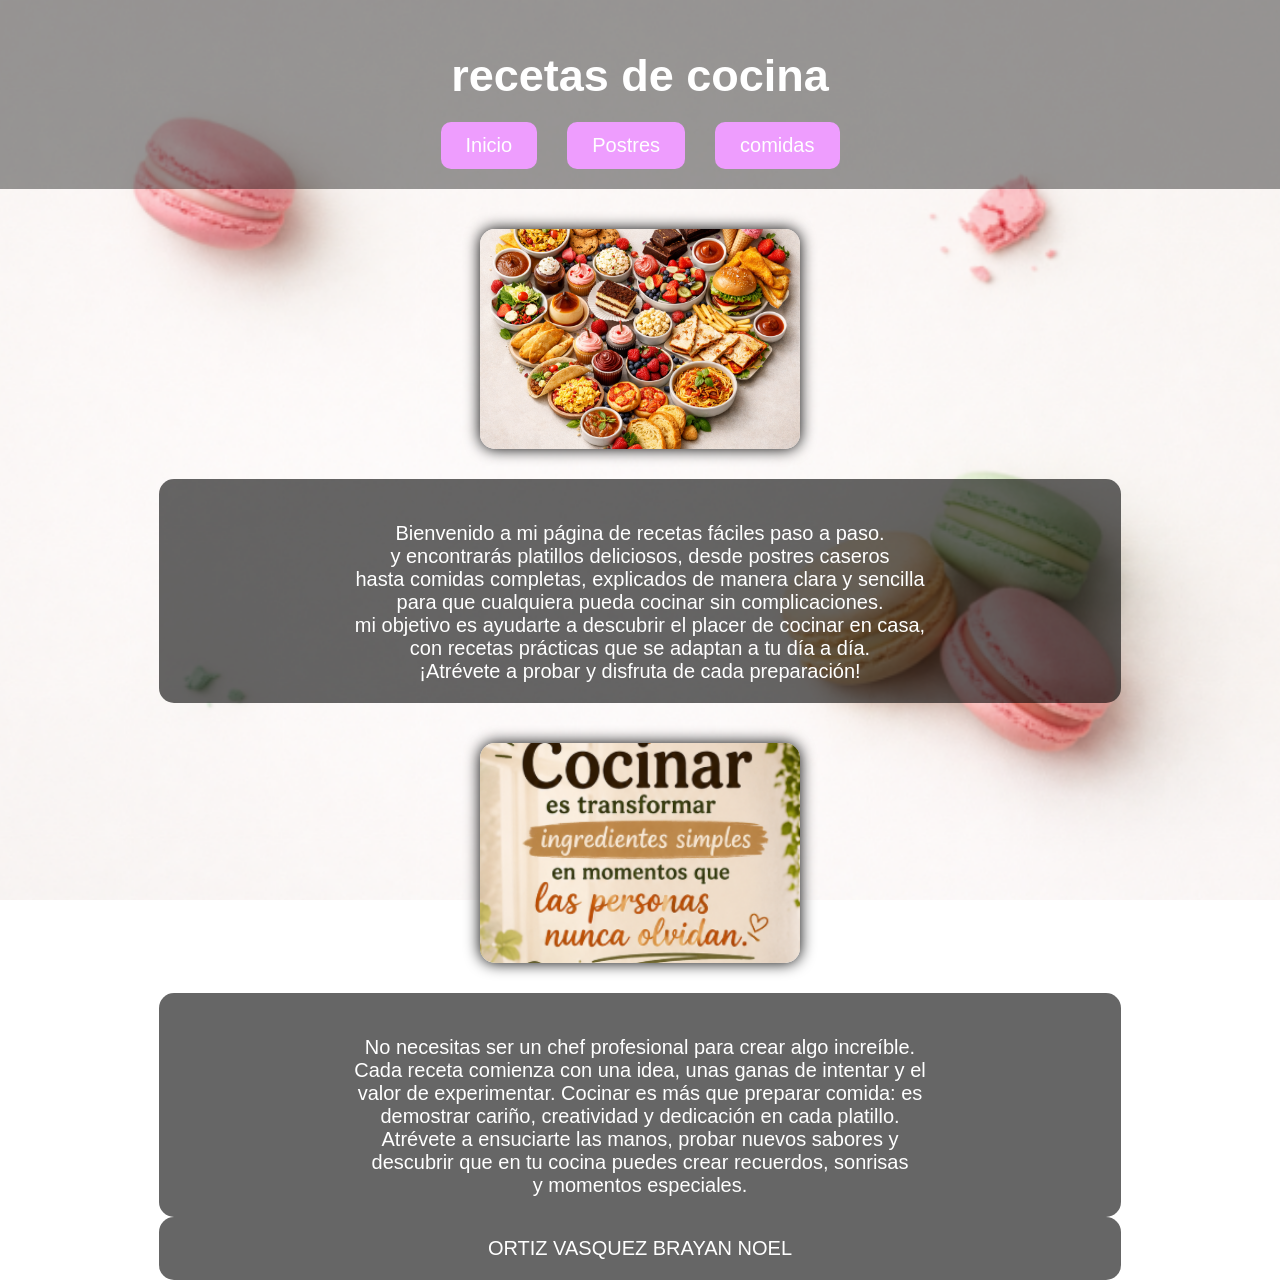
<file: index.html>
<html>
    <html lang="es">
    <head>
    <meta charset="UTF-8">
    <meta name="viewport" content="width=device-width, initial-scale=1.0">


        <title>receta de cocina</title>

            <link rel="stylesheet" href="css/estilos.css">

    </head>

    <body>

    <header>

    <h1 class="titulo">recetas de cocina</h1>

    <nav>
        <a href="index.html">Inicio</a>
        <a href="postres.html">Postres</a>
        <a href="comidas.html">comidas</a>
    </nav>

</header>

    <section class="contenido">

    <div class="imagenes">
    <img src="img/cora.png" alt="Receta de cocina">
    </div>
    <p>
        <br>Bienvenido a mi página de recetas fáciles paso a paso.
        <br>y encontrarás platillos deliciosos, desde postres caseros
        <br>hasta comidas completas, explicados de manera clara y sencilla
        <br>para que cualquiera pueda cocinar sin complicaciones.
        <br>mi objetivo es ayudarte a descubrir el placer de cocinar en casa,
        <br>con recetas prácticas que se adaptan a tu día a día.
        <br>¡Atrévete a probar y disfruta de cada preparación!
    </p>

    </section>


    <section class="contenido">

    <div class="imagenes">
    <img src="img/Screenshot 2026-05-21 004246.png" alt="Receta de cocina">
    </div>



    <p>
        <br>No necesitas ser un chef profesional para crear algo increíble.
        <br>Cada receta comienza con una idea, unas ganas de intentar y el
        <br>valor de experimentar. Cocinar es más que preparar comida: es
        <br>demostrar cariño, creatividad y dedicación en cada platillo.
        <br>Atrévete a ensuciarte las manos, probar nuevos sabores y 
        <br>descubrir que en tu cocina puedes crear recuerdos, sonrisas
        <br>y momentos especiales.
    </p>



    <p>
        ORTIZ VASQUEZ BRAYAN NOEL
    </p>

    </section>








</body>
</html>
</file>
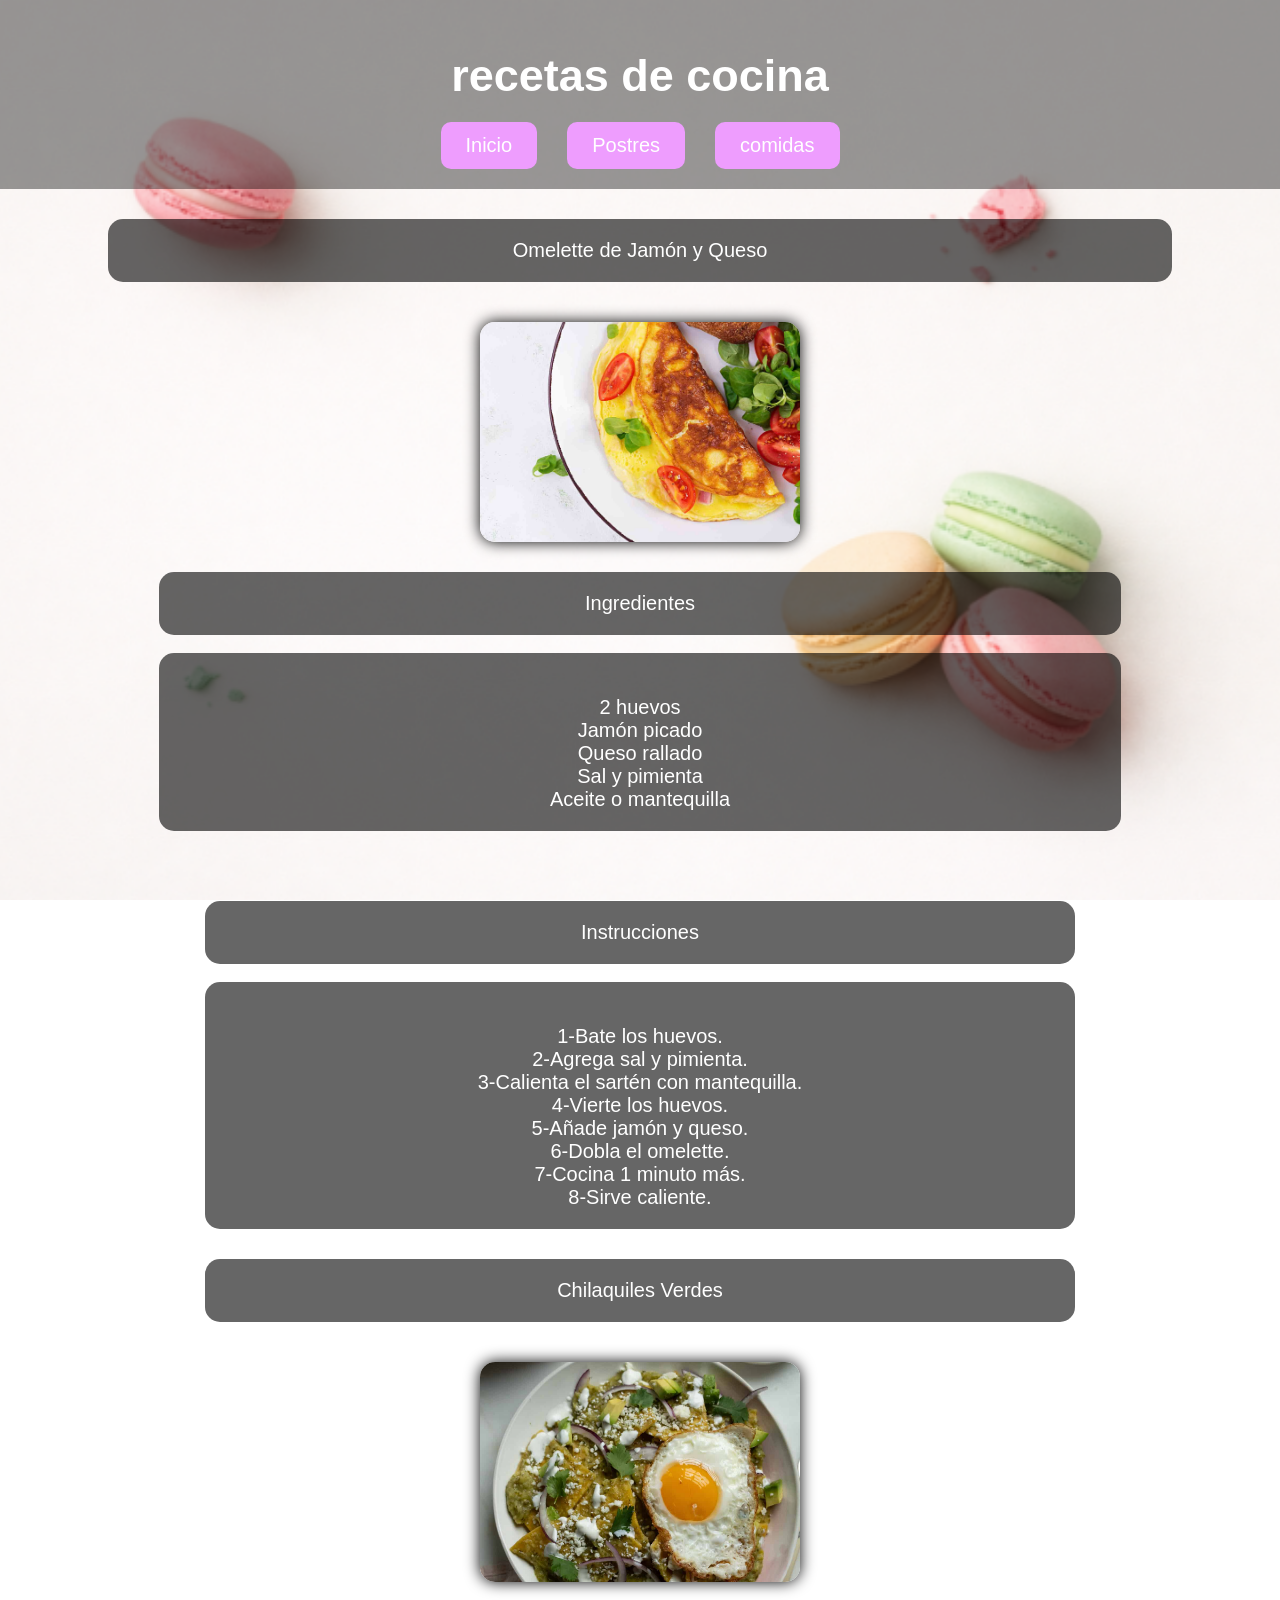
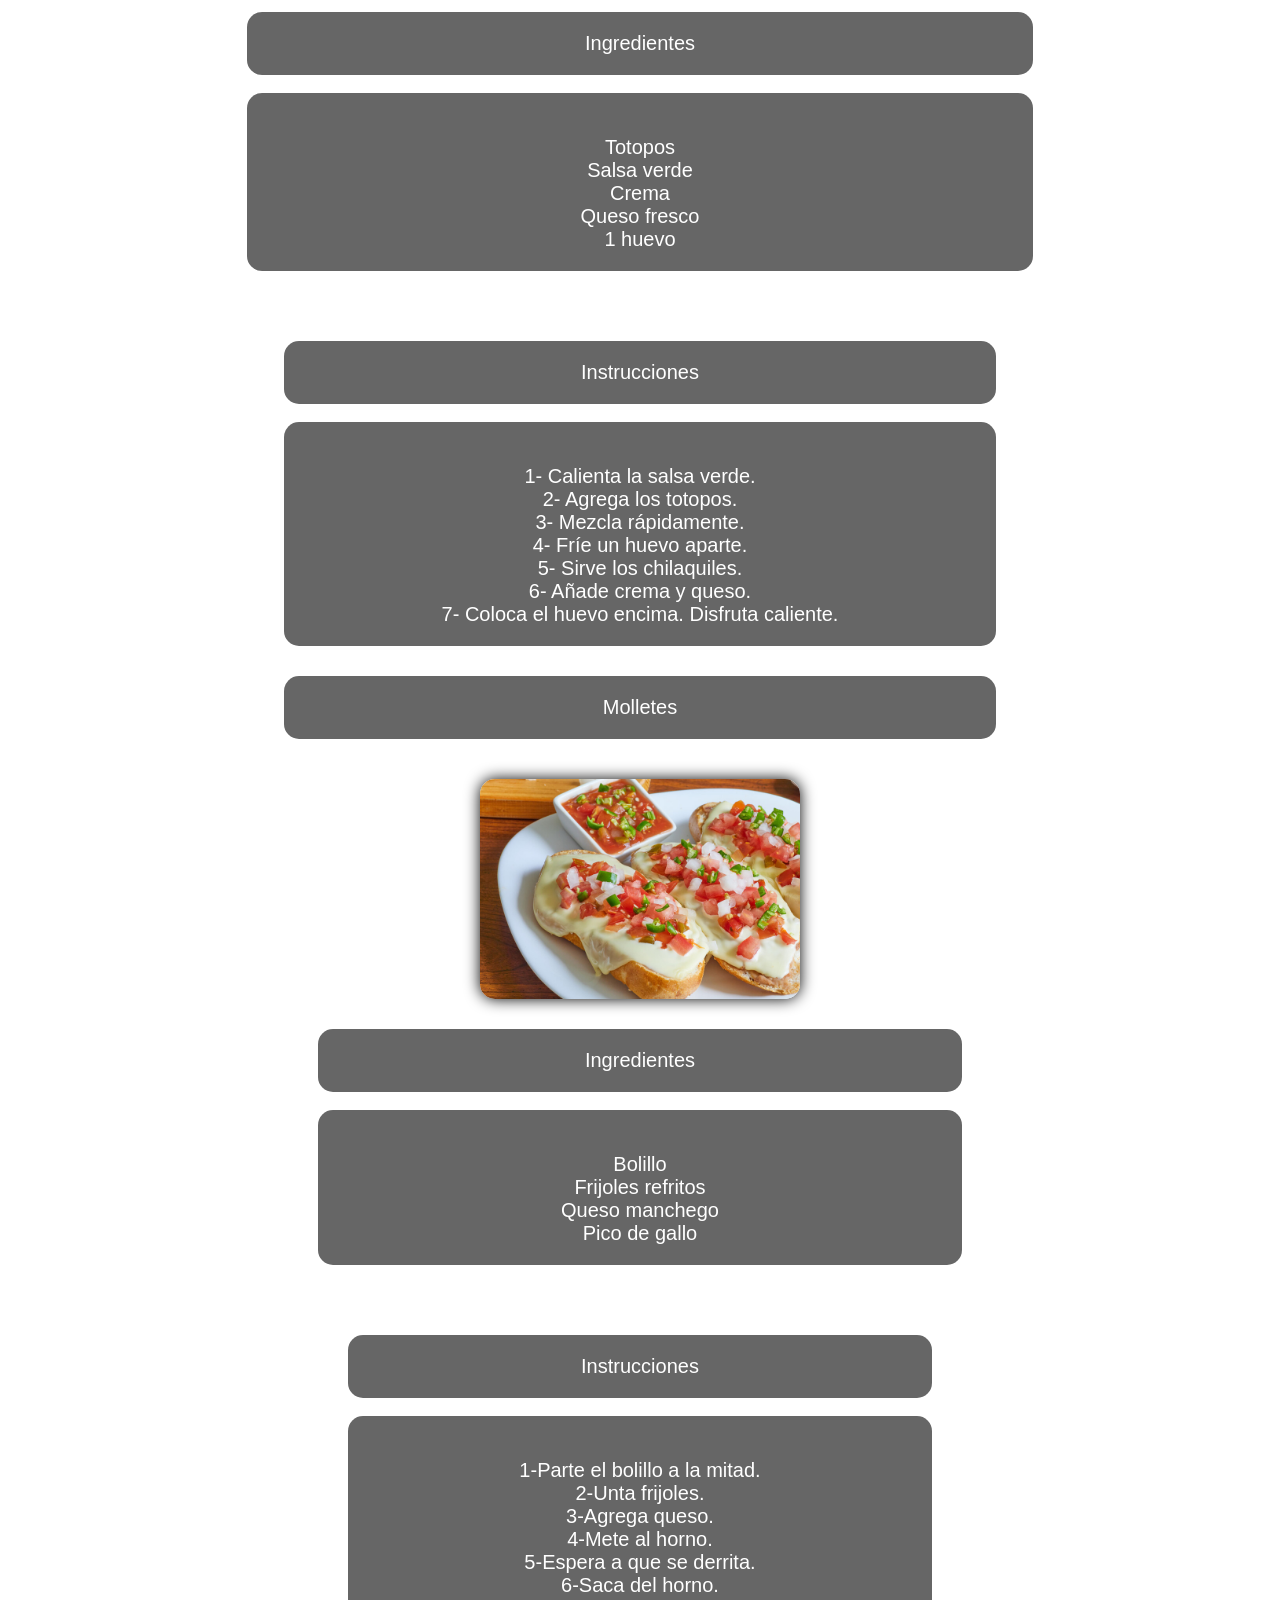
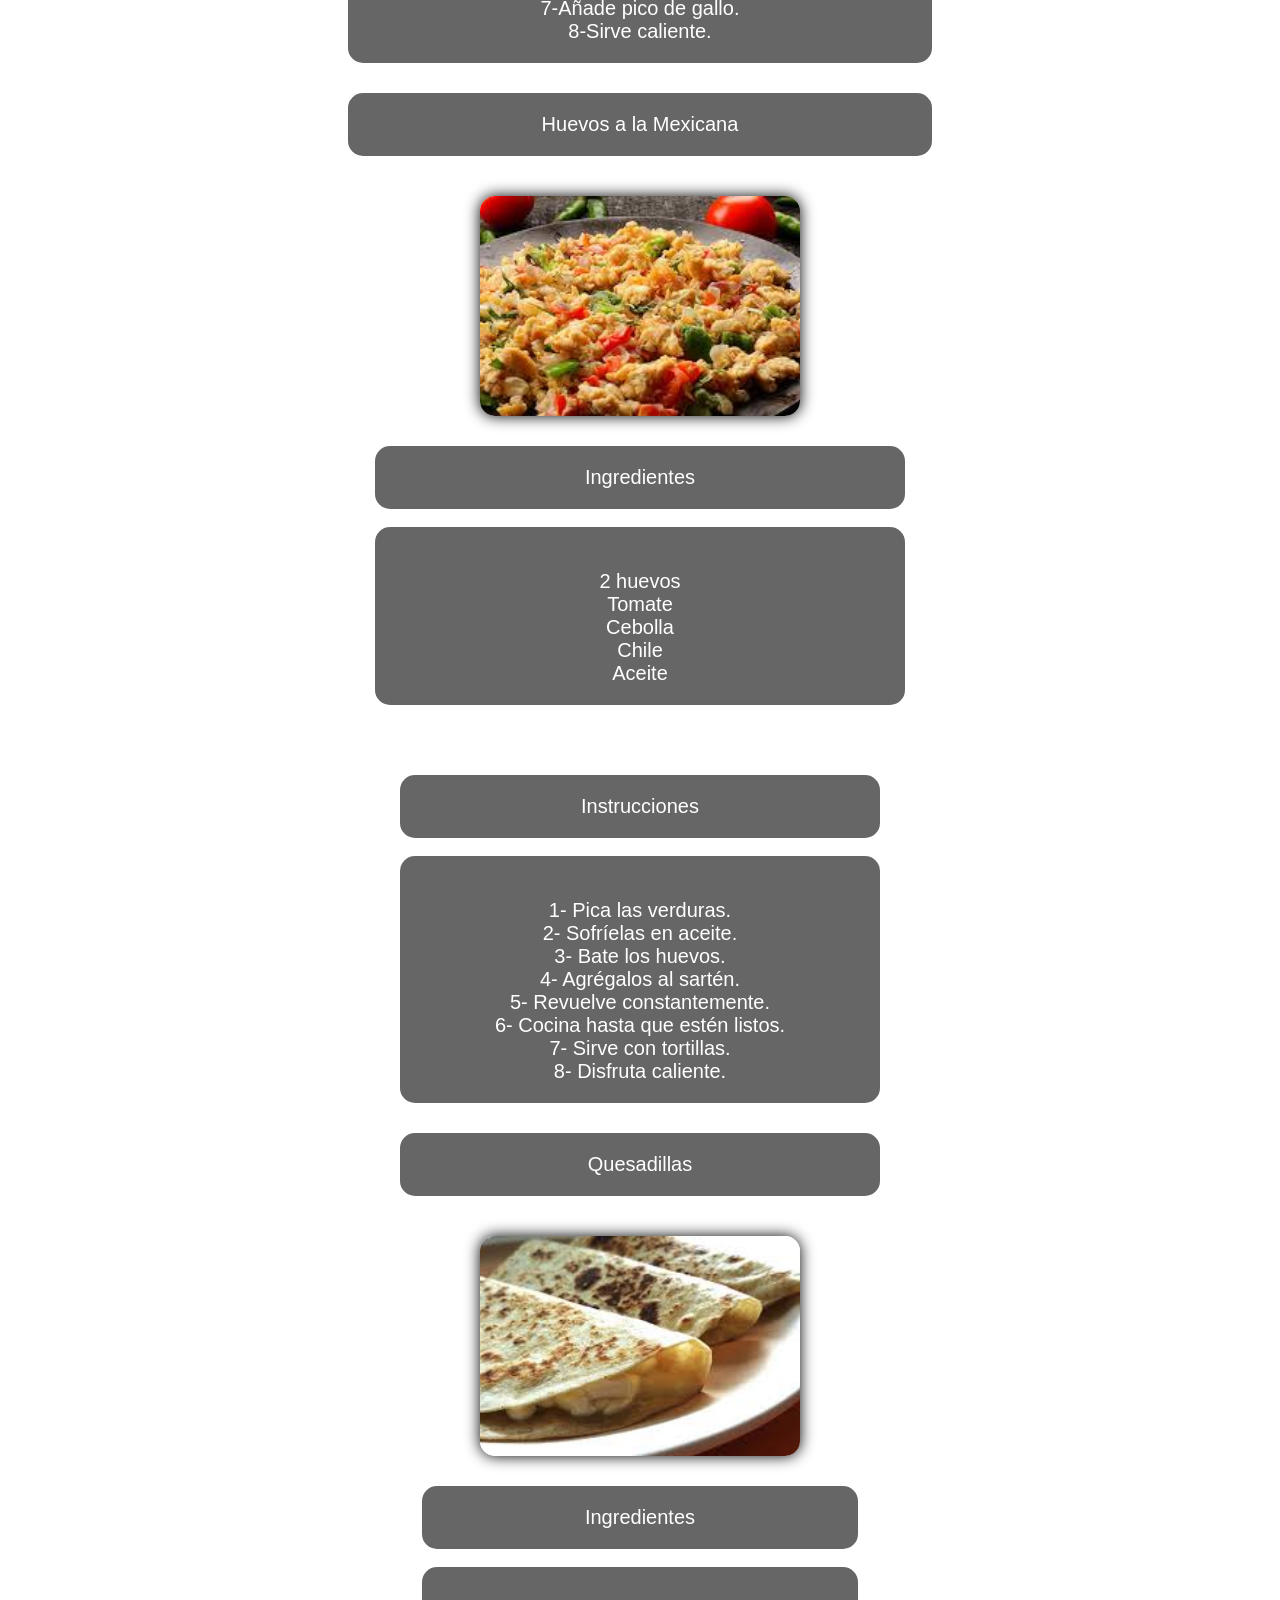
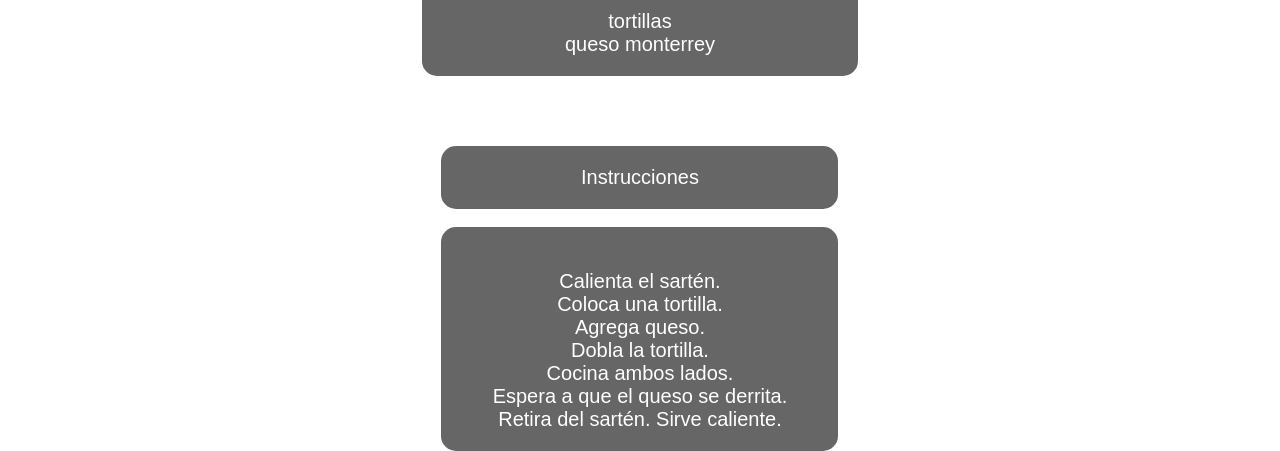
<file: comidas.html>
<html>
    <html lang="es">
    <head>
    <meta charset="UTF-8">
    <meta name="viewport" content="width=device-width, initial-scale=1.0">

        <title>receta de cocina</title>

            <link rel="stylesheet" href="css/estilos.css">

    </head>

    <body>

    <header>

    <h1 class="titulo">recetas de cocina</h1>

    <nav>
        <a href="index.html">Inicio</a>
        <a href="postres.html">Postres</a>
        <a href="comidas.html">comidas</a>
    </nav>

</header>
        <div class="imagenes">
    </div>

        <p style="text-align: center;">Omelette de Jamón y Queso</p>


    <section class="contenido">

    <div class="imagenes">
    <img src="img/omette.jpg" alt="">
    </div>
    <p>
        Ingredientes
    </p>
    <br>
    <p>    
        <br>2 huevos
        <br> Jamón picado
        <br> Queso rallado
        <br> Sal y pimienta
        <br> Aceite o mantequilla
    </p>
        <section class="contenido">

    <div class="imagenes">
    </div>
    <p>
        Instrucciones
    </p>
    <br>
    <p>
<br> 1-Bate los huevos.
<br> 2-Agrega sal y pimienta.
<br> 3-Calienta el sartén con mantequilla.
<br> 4-Vierte los huevos.
<br> 5-Añade jamón y queso.
<br> 6-Dobla el omelette.
<br> 7-Cocina 1 minuto más.
<br> 8-Sirve caliente.   
 </p>







    <div class="imagenes">
    </div>

        <p style="text-align: center;">Chilaquiles Verdes</p>


    <section class="contenido">

    <div class="imagenes">
    <img src="img/chila.jpg" alt="">
    </div>
    <p>
        Ingredientes
    </p>
    <br>
    <p>   
<br>Totopos
<br>Salsa verde
<br>Crema
<br>Queso fresco
<br>1 huevo

    </p>
        <section class="contenido">

    <div class="imagenes">
    </div>
    <p>
        Instrucciones
    </p>
    <br>
    <p>
<br> 1- Calienta la salsa verde.
<br> 2- Agrega los totopos.
<br> 3- Mezcla rápidamente.
<br> 4- Fríe un huevo aparte.
<br> 5- Sirve los chilaquiles.
<br> 6- Añade crema y queso.
<br> 7- Coloca el huevo encima.
Disfruta caliente.  
     </p>





    <div class="imagenes">
    </div>

        <p style="text-align: center;">Molletes</p>


    <section class="contenido">

    <div class="imagenes">
    <img src="img/molle.jpg" alt="">
    </div>
    <p>
        Ingredientes
    </p>
    <br>
    <p>   

       <br> Bolillo
       <br> Frijoles refritos
       <br> Queso manchego
       <br> Pico de gallo


    </p>
        <section class="contenido">

    <div class="imagenes">
    </div>
    <p>
        Instrucciones
    </p>
    <br>
    <p>
     
        <br> 1-Parte el bolillo a la mitad.
        <br> 2-Unta frijoles.
        <br> 3-Agrega queso.
        <br> 4-Mete al horno.
        <br> 5-Espera a que se derrita.
        <br> 6-Saca del horno.
        <br> 7-Añade pico de gallo.
        <br> 8-Sirve caliente.


    </p>





        <div class="imagenes">
    </div>

        <p style="text-align: center;">Huevos a la Mexicana</p>


    <section class="contenido">

    <div class="imagenes">
    <img src="img/huevos.jpg" alt="">
    </div>
    <p>
        Ingredientes
    </p>
    <br>
    <p>   
            <br>2 huevos
            <br>Tomate
            <br>Cebolla
            <br>Chile
            <br>Aceite

    </p>
        <section class="contenido">

    <div class="imagenes">
    </div>
    <p>
        Instrucciones
    </p>
    <br>
    <p>
        <br> 1- Pica las verduras.
        <br> 2- Sofríelas en aceite.
        <br> 3- Bate los huevos.
        <br> 4- Agrégalos al sartén.
        <br> 5- Revuelve constantemente.
        <br> 6- Cocina hasta que estén listos.
        <br> 7- Sirve con tortillas.
        <br> 8- Disfruta caliente.


    </p>



        <div class="imagenes">
    </div>

        <p style="text-align: center;">Quesadillas</p>


    <section class="contenido">

    <div class="imagenes">
    <img src="img/quesa.jpg" alt="">
    </div>
    <p>
        Ingredientes
    </p>
    <br>
    <p> 
        
        
    <br>tortillas
    <br>queso monterrey




    </p>
        <section class="contenido">

    <div class="imagenes">
    </div>
    <p>
        Instrucciones
    </p>
    <br>
    <p>
     
        <br>Calienta el sartén.
        <br>Coloca una tortilla.
        <br>Agrega queso.
        <br>Dobla la tortilla.
        <br>Cocina ambos lados.
        <br>Espera a que el queso se derrita.
        <br>Retira del sartén.
Sirve caliente.



    </p>








</body>
</html>
</file>
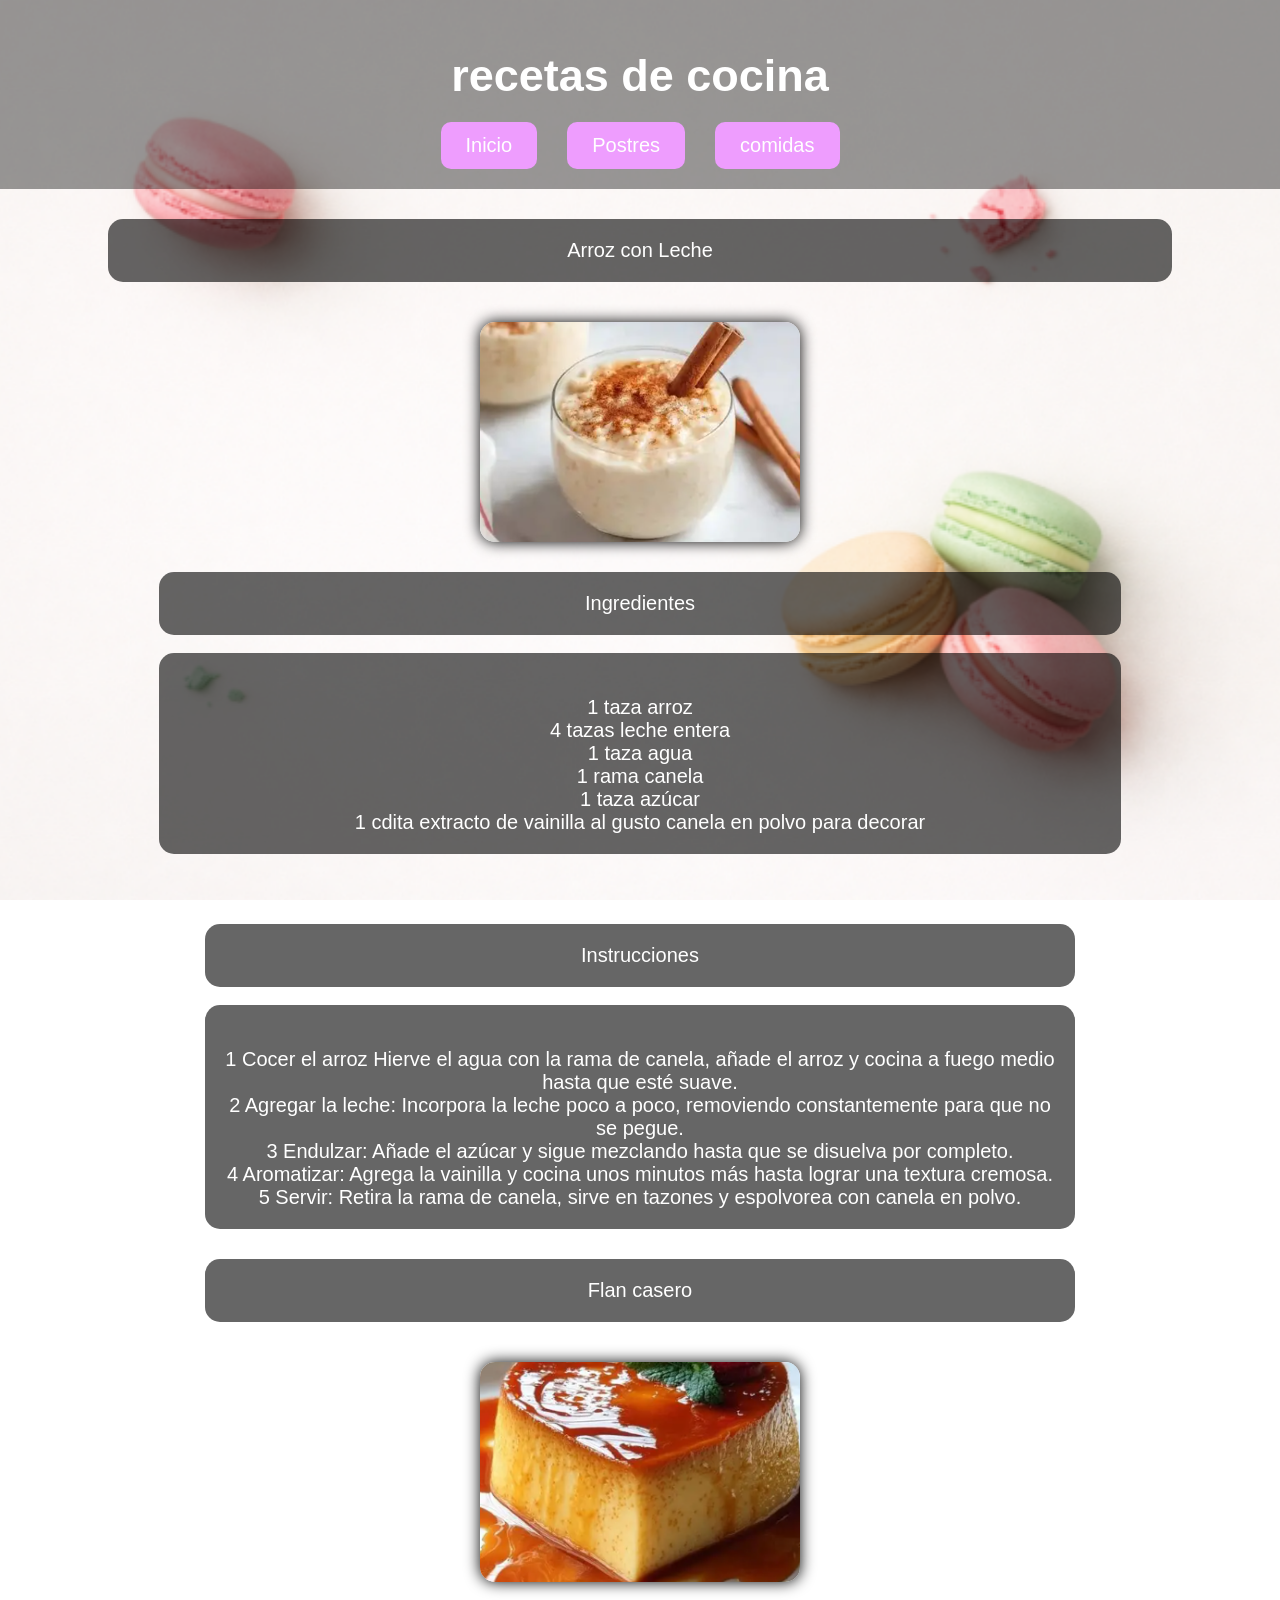
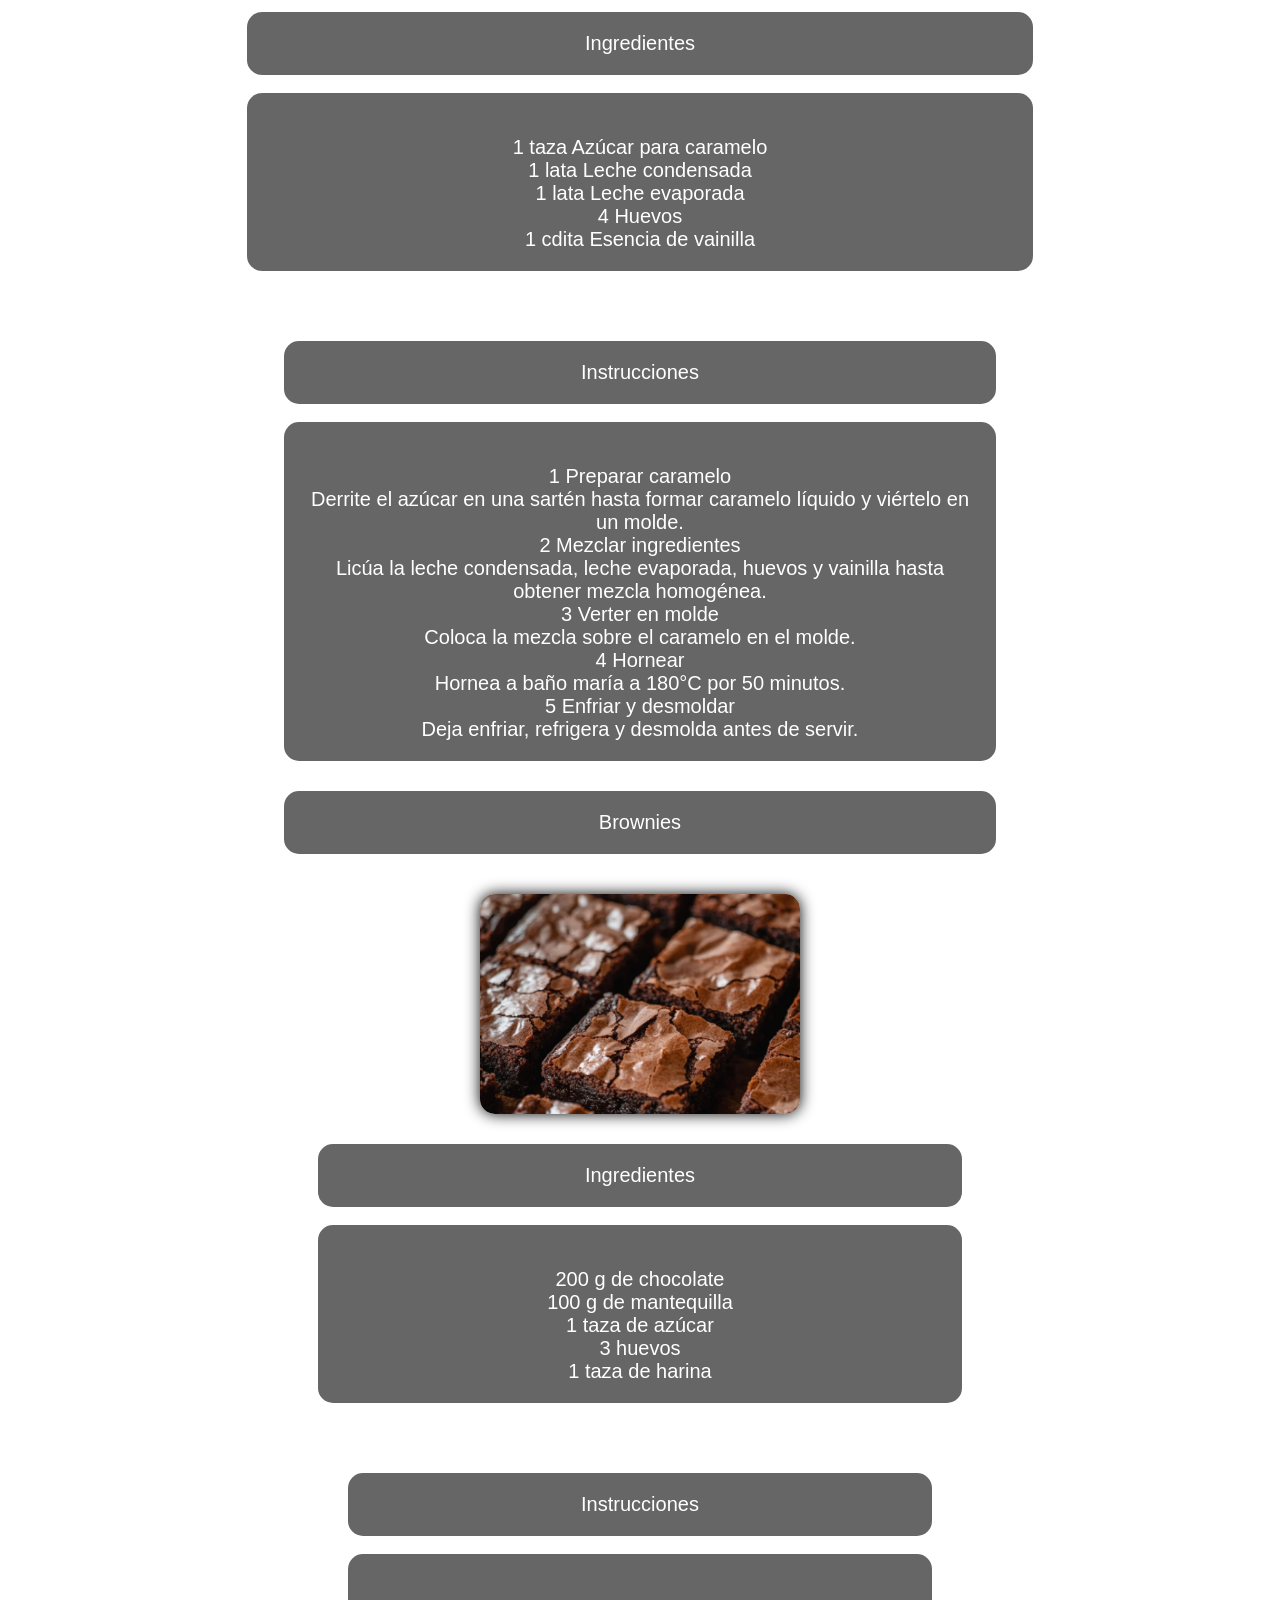
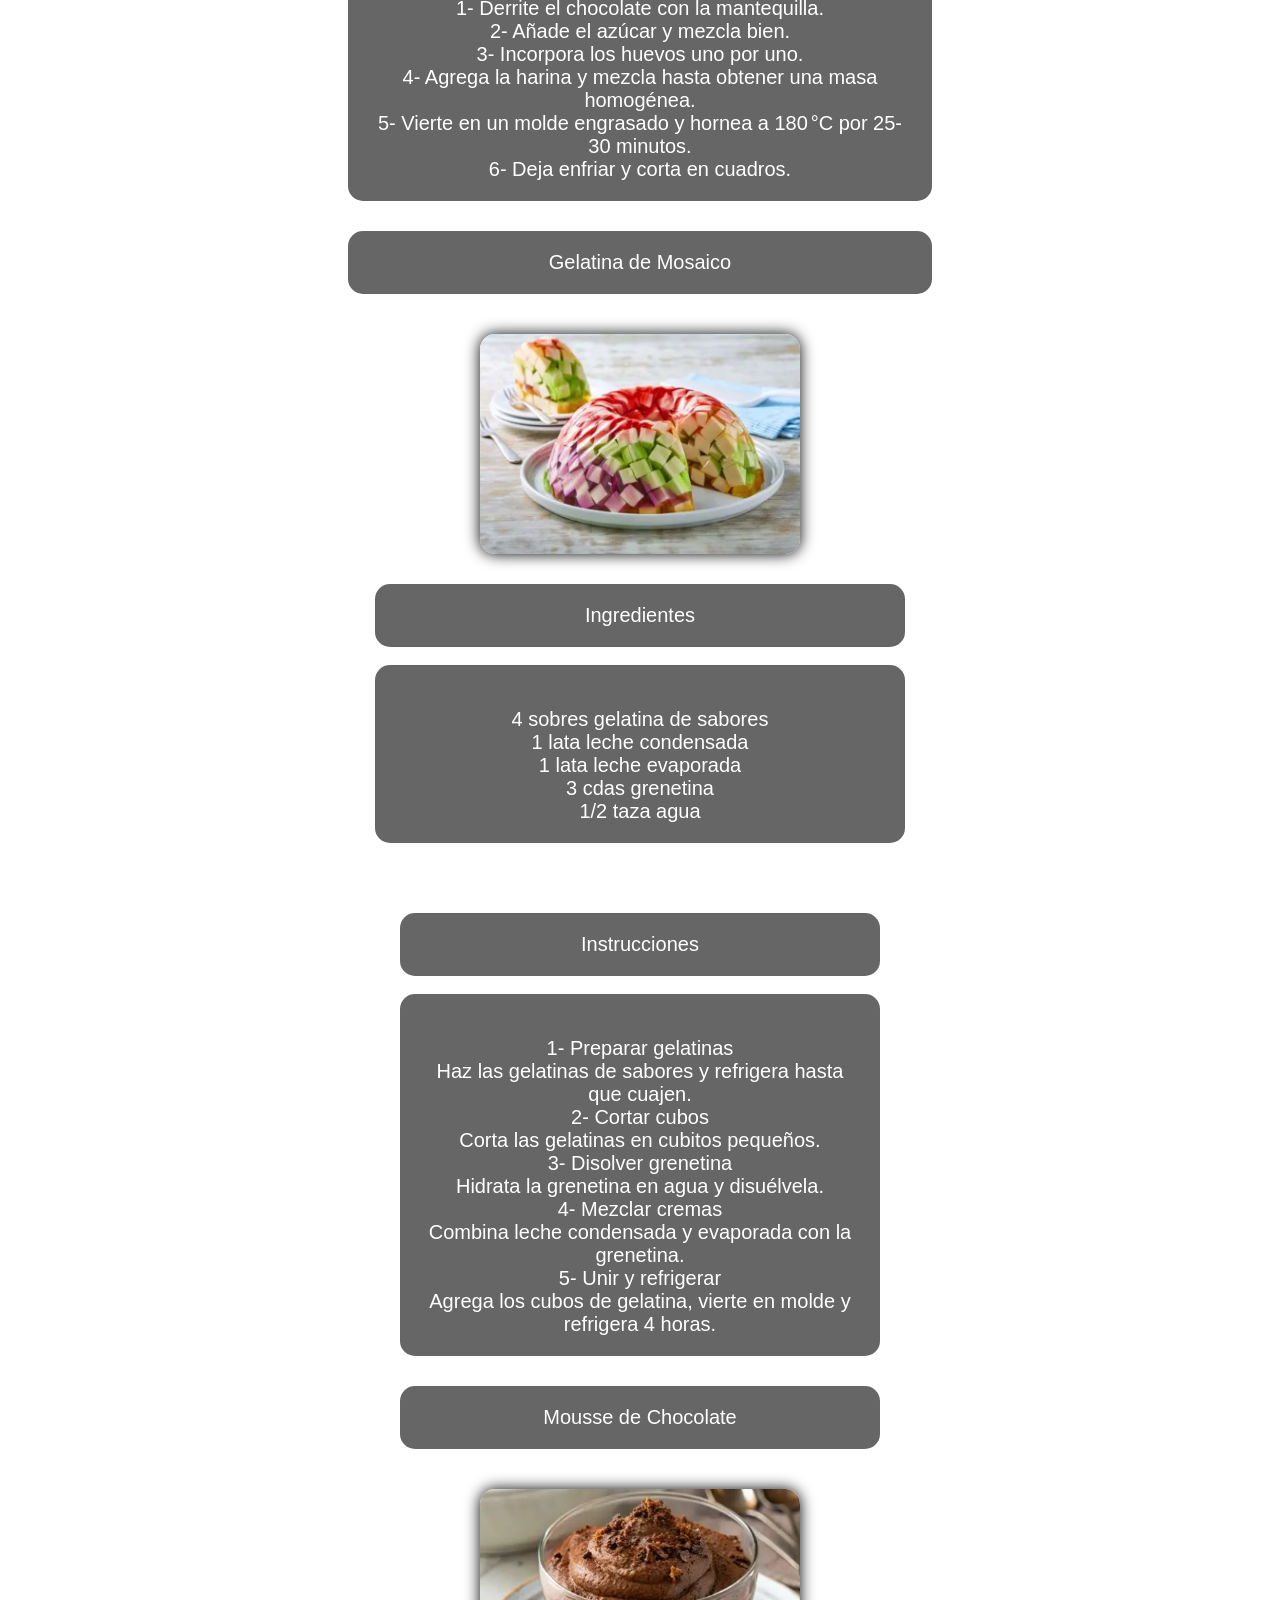
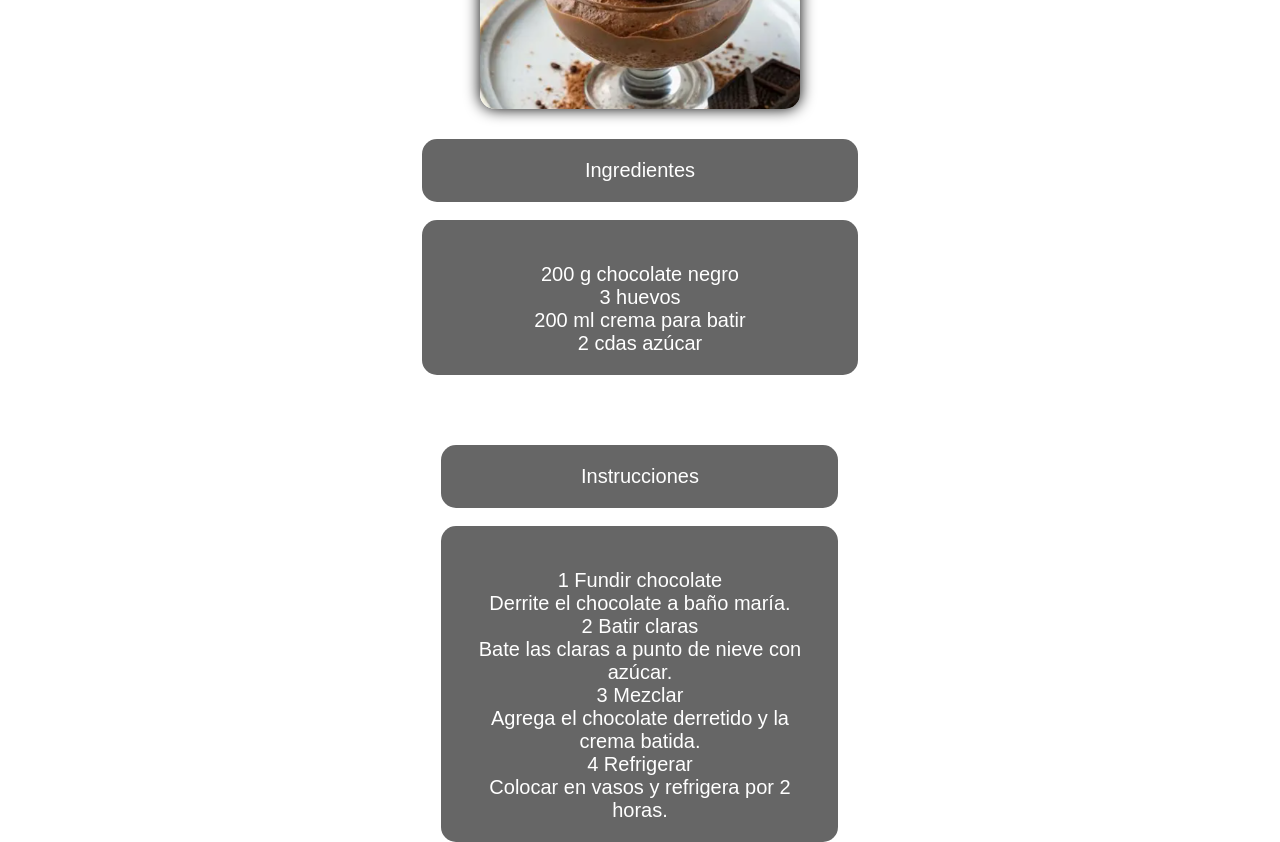
<file: postres.html>
<html>
    <html lang="es">
    <head>
    <meta charset="UTF-8">
    <meta name="viewport" content="width=device-width, initial-scale=1.0">

        <title>receta de cocina</title>

            <link rel="stylesheet" href="css/estilos.css">

    </head>

    <body>

    <header>

    <h1 class="titulo">recetas de cocina</h1>

    <nav>
        <a href="index.html">Inicio</a>
        <a href="postres.html">Postres</a>
        <a href="comidas.html">comidas</a>
    </nav>

</header>
        <div class="imagenes">
    </div>

        <p style="text-align: center;">Arroz con Leche</p>


    <section class="contenido">

    <div class="imagenes">
    <img src="img/arroz.png" alt="">
    </div>
    <p>
        Ingredientes
    </p>
    <br>
    <p>    
        <br>1 taza arroz
        <br>4 tazas leche entera
        <br>1 taza agua
        <br>1 rama canela
        <br>1 taza azúcar
        <br>1 cdita extracto de vainilla al gusto
        canela en polvo para decorar
    </p>
        <section class="contenido">

    <div class="imagenes">
    </div>
    <p>
        Instrucciones
    </p>
    <br>
    <p>
        <br>1 Cocer el arroz Hierve el agua con la rama de canela, añade el arroz y 
        cocina a fuego medio hasta que esté suave.
        <br>2 Agregar la leche: Incorpora la leche poco a poco, removiendo constantemente
        para que no se pegue.
        <br>3 Endulzar: Añade el azúcar y sigue mezclando hasta que se disuelva por completo.
        <br>4 Aromatizar: Agrega la vainilla y cocina unos minutos más hasta lograr una 
        textura cremosa.
        5 Servir: Retira la rama de canela, sirve en tazones y espolvorea con canela en polvo.
    </p>







    <div class="imagenes">
    </div>

        <p style="text-align: center;">Flan casero</p>


    <section class="contenido">

    <div class="imagenes">
    <img src="img/flan.png" alt="">
    </div>
    <p>
        Ingredientes
    </p>
    <br>
    <p>   
        <br>1 taza Azúcar para caramelo
        <br>1 lata Leche condensada
        <br>1 lata Leche evaporada
        <br>4 Huevos
        <br>1 cdita Esencia de vainilla 

    </p>
        <section class="contenido">

    <div class="imagenes">
    </div>
    <p>
        Instrucciones
    </p>
    <br>
    <p>
        <br>1 Preparar caramelo<br>
        Derrite el azúcar en una sartén hasta formar caramelo líquido y viértelo en un molde.
        <br>2 Mezclar ingredientes<br>
        Licúa la leche condensada, leche evaporada, huevos y vainilla hasta obtener mezcla homogénea.
        <br>3 Verter en molde<br>
        Coloca la mezcla sobre el caramelo en el molde.
        <br>4 Hornear<br>
        Hornea a baño maría a 180°C por 50 minutos.
        <br>5 Enfriar y desmoldar<br>
        Deja enfriar, refrigera y desmolda antes de servir.

    </p>





    <div class="imagenes">
    </div>

        <p style="text-align: center;">Brownies</p>


    <section class="contenido">

    <div class="imagenes">
    <img src="img/braw.png" alt="">
    </div>
    <p>
        Ingredientes
    </p>
    <br>
    <p>   

        <br> 200 g de chocolate
        <br>100 g de mantequilla
        <br>1 taza de azúcar
        <br>3 huevos
        <br>1 taza de harina



    </p>
        <section class="contenido">

    <div class="imagenes">
    </div>
    <p>
        Instrucciones
    </p>
    <br>
    <p>
        <br> 1- Derrite el chocolate con la mantequilla.
        <br>2- Añade el azúcar y mezcla bien.
        <br>3- Incorpora los huevos uno por uno.
        <br>4- Agrega la harina y mezcla hasta obtener una masa homogénea.
        <br>5- Vierte en un molde engrasado y hornea a 180 °C por 25-30 minutos.
        <br>6- Deja enfriar y corta en cuadros.




    </p>





        <div class="imagenes">
    </div>

        <p style="text-align: center;">Gelatina de Mosaico</p>


    <section class="contenido">

    <div class="imagenes">
    <img src="img/mosai.png" alt="">
    </div>
    <p>
        Ingredientes
    </p>
    <br>
    <p>   
            <br>4 sobres gelatina de sabores
            <br>1 lata leche condensada
            <br>1 lata leche evaporada
            <br>3 cdas grenetina
            <br>1/2 taza agua


    </p>
        <section class="contenido">

    <div class="imagenes">
    </div>
    <p>
        Instrucciones
    </p>
    <br>
    <p>
      <br>1- Preparar gelatinas<br>
      Haz las gelatinas de sabores y refrigera hasta que cuajen.
      <br>2- Cortar cubos<br>
      Corta las gelatinas en cubitos pequeños.
      <br>3- Disolver grenetina<br>
      Hidrata la grenetina en agua y disuélvela.
      <br>4- Mezclar cremas<br>
      Combina leche condensada y evaporada con la grenetina.
      <br>5- Unir y refrigerar<br>
      Agrega los cubos de gelatina, vierte en molde y refrigera 4 horas.  



    </p>



        <div class="imagenes">
    </div>

        <p style="text-align: center;">Mousse de Chocolate</p>


    <section class="contenido">

    <div class="imagenes">
    <img src="img/mous.png" alt="">
    </div>
    <p>
        Ingredientes
    </p>
    <br>
    <p> 
        
        
    <br> 200 g chocolate negro
    <br>3 huevos
    <br>200 ml crema para batir
    <br>2 cdas azúcar





    </p>
        <section class="contenido">

    <div class="imagenes">
    </div>
    <p>
        Instrucciones
    </p>
    <br>
    <p>
     
       <br> 1 Fundir chocolate<br>
        Derrite el chocolate a baño maría.
        <br>2 Batir claras<br>
        Bate las claras a punto de nieve con azúcar.
        <br>3 Mezclar<br>
        Agrega el chocolate derretido y la crema batida.
        <br>4 Refrigerar<br>
        Colocar en vasos y refrigera por 2 horas.




    </p>








</body>
</html>
</file>
<file: css/estilos.css>
body{
margin:0;
padding:0;
font-family:Arial, Helvetica, sans-serif;
background-image:url("../img/mac.png");
background-size:cover;
background-position:center;
background-attachment:fixed;

color:white;
}


header{
background:rgba(0,0,0,0.4);
padding:20px;
text-align:center;
}



.titulo{
font-size:45px;
margin-bottom:20px;
}



nav{
display:flex;
justify-content:center;
gap:30px;
flex-wrap:wrap;
}



nav a{
text-decoration:none;
color:white;
background:#ee9dfe;
padding:12px 25px;
border-radius:10px;
font-size:20px;
transition:0.3s;
}


nav a:hover{
background:white;
color:#e63946;
transform:scale(1.1);
}


.contenido{
width:90%;
margin:auto;
margin-top:40px;
text-align:center;
}


.imagenes{
display:flex;
justify-content:center;
gap:20px;
flex-wrap:wrap;
margin-bottom:30px;
}



.imagenes img{
width:320px;
height:220px;
object-fit:cover;
border-radius:15px;
box-shadow:0px 0px 15px black;
transition:0.3s;
}


.imagenes img:hover{
transform:scale(1.05);
}



p, ul{
background:rgba(0,0,0,0.6);
padding:20px;
border-radius:15px;
font-size:20px;
width:80%;
margin:auto;
}



ul{
list-style-position:inside;
margin-top:20px;
}
</file>
